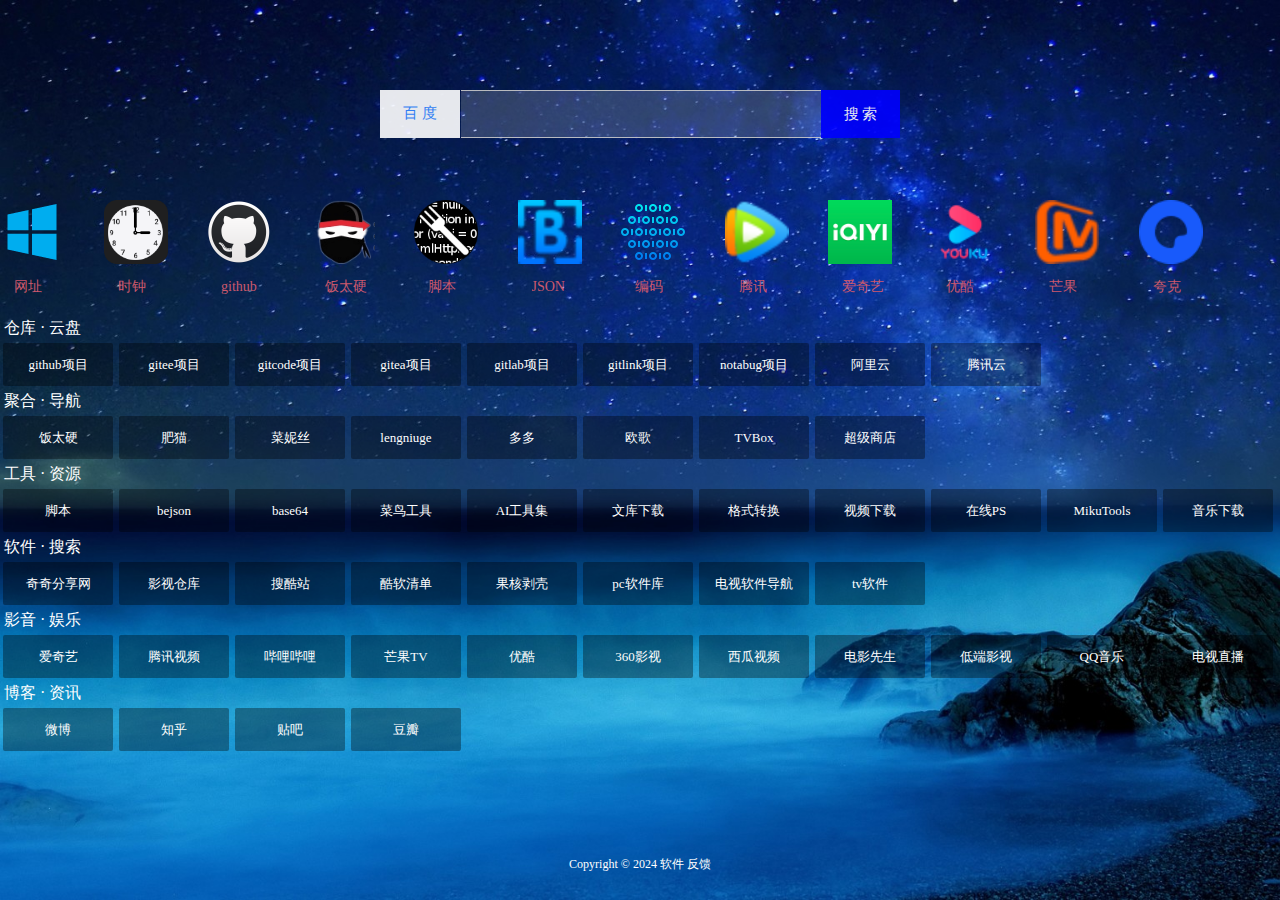
<file: index.html>
﻿

<!DOCTYPE html>
<html>

<head>
	<meta http-equiv="Content-Type" content="text/html; charset=UTF-8">
	<title>路上的人</title>
	<meta name="viewport"
		content="width=device-width, initial-scale=1.0, user-scalable=no, minimum-scale=1.0, maximum-scale=1.0">
	<meta content="telephone=no,email=no" name="format-detection">
	<meta content="yes" name="apple-mobile-web-app-capable">
	<meta name="apple-mobile-web-app-status-bar-style" content="black">
	<meta name="apple-touch-fullscreen" content="yes">
	<meta name="keywords" content="路上的人">
	<meta name="description" content="一个简单美观可自定义的网址导航">
	<link rel="shortcut icon" href="favicon.ico">
	<link rel="stylesheet" type="text/css" href="css/style.css">
	<link rel="stylesheet" type="text/css" href="css/yidong.css">
    <script src="./js/jquery.min.js"></script>
    <script src="./js/keyword.js"></script>
	<!-- 本项目开源地址：https://github.com/appexplore/jianavi 请勿完全抄袭源码，请勿声明自己是原创，开源版和运行的版本功能有差异，界面相同 -->
</head>

<body>

	<div class="baidu baidu-2">
		<!--<form name="f" action="https://www.baidu.com/s" target="_blank"> -->
			<form name="f" action="https://www.jianavi.com/baidu" target="_blank">
			<div class="Select-box-2" id="baidu">
				<ul>
					<li class="this_s">百 度</li>
					<li class="miji_s">duck</li>
					<li class="bing_s">必 应</li>
					<li class="google_s">谷 歌</li>
					<li class="baidu_s">百 度</li>
					<li class="ff_s">F 搜</li>
				</ul>
			</div>
			<div class="in5">
				<input name="wd" id="kw-2" maxlength="100" autocomplete="off" type="text">
				<div class="qingkong" id="qingkong" title="清空">x</div>
			</div>
			<input value="搜 索" id="su-2" type="submit">
		</form>
		<ul class="keylist"></ul>
	</div>

        <div class="box">
          <a href="https://manmandebaba.github.io/" class="click" target="_blank" rel="nofollow"></a>
          <p><img class="icon" src="./img/Windows.png" /></p>
          <p class="url">网址</p>
        </div>
        <div class="box">
          <a href="http://time.deloped.com" class="click" target="_blank" rel="nofollow"></a>
          <p><img class="icon" src="./img/Timer.png" /></p>
          <p class="url">时钟</p>
        </div>
        <div class="box">
          <a href="https://github.com/" class="click" target="_blank" rel="nofollow"></a>
          <p><img class="icon" src="./img/github.png" /></p>
          <p class="url">github</p>
        </div>
        <div class="box">
          <a href="https://www.xn--sss604efuw.top/jm/" class="click" target="_blank" rel="nofollow"></a>
          <p><img class="icon" src="./img/fty.png" /></p>
          <p class="url">饭太硬</p>
        </div>
        <div class="box">
          <a href="https://greasyfork.org/zh-CN/scripts" class="click" target="_blank" rel="nofollow"></a>
          <p><img class="icon" src="./img/Greasy Fork.png" /></p>
          <p class="url">脚本</p>
        </div>
        <div class="box">
          <a href="https://www.bejson.com/" class="click" target="_blank" rel="nofollow"></a>
          <p><img class="icon" src="./img/BEJSON.ico" /></p>
          <p class="url">JSON</p>
        </div>
        <div class="box">
          <a href="https://base64.us/" class="click" target="_blank" rel="nofollow"></a>
          <p><img class="icon" src="./img/Base64.png" /></p>
          <p class="url">编码</p>
        </div>
        <div class="box">
          <a href="https://v.qq.com/" class="click" target="_blank" rel="nofollow"></a>
          <p><img class="icon" src="./img/QQ.ico" /></p>
          <p class="url">腾讯</p>
        </div>
        <div class="box">
          <a href="https://www.iqiyi.com/" class="click" target="_blank" rel="nofollow"></a>
          <p><img class="icon" src="./img/IQIYI.ico" /></p>
          <p class="url">爱奇艺</p>
        </div>
        <div class="box">
          <a href="https://www.youku.com/" class="click" target="_blank" rel="nofollow"></a>
          <p><img class="icon" src="./img/YOUKU.ico" /></p>
          <p class="url">优酷</p>
        </div>
        <div class="box">
          <a href="https://www.mgtv.com/" class="click" target="_blank" rel="nofollow"></a>
          <p><img class="icon" src="./img/MG.ico" /></p>
          <p class="url">芒果</p>
        </div>
        <div class="box">
          <a href="https://www.quark.cn/" class="click" target="_blank" rel="nofollow"></a>
          <p><img class="icon" src="./img/KK.png" /></p>
          <p class="url">夸克</p>
        </div>

<div class="jj-list-tit">仓库   ·   云盘</div>
<ul class="jj-list-con _b">
<li><a href="https://github.com/" class="link-3" target="_blank" rel="nofollow">github项目</a></li>
<li><a href="https://gitee.com/explore" class="link-3" target="_blank" rel="nofollow">gitee项目</a></li>
<li><a href="https://gitcode.net/explore/projects/starred" class="link-3" target="_blank" rel="nofollow">gitcode项目</a></li>	
<li><a href="https://gitea.com/explore/repos" class="link-3" target="_blank" rel="nofollow">gitea项目</a></li>
<li><a href="https://gitlab.com/explore?sort=latest_activity_desc&name=tvbox&sort=latest_activity_desc" class="link-3" target="_blank" rel="nofollow">gitlab项目</a></li>
<li><a href="https://www.gitlink.org.cn/explore" class="link-3" target="_blank" rel="nofollow">gitlink项目</a></li>
<li><a href="https://notabug.org/explore/repos" class="link-3" target="_blank" rel="nofollow">notabug项目</a></li>
<li><a href="https://www.aliyun.com/" class="link-3" target="_blank" rel="nofollow">阿里云</a></li>	
<li><a href="https://cloud.tencent.com/" class="link-3" target="_blank" rel="nofollow">腾讯云</a></li>
				</ul>
				</div>
<div class="jj-list-tit">聚合 · 导航</div>
<ul class="jj-list-con _b">
<li><a href="https://www.xn--sss604efuw.top/" class="link-3" target="_blank" rel="nofollow">饭太硬</a></li>
<li><a href="http://xn--z7x900a.live/" class="link-3" target="_blank" rel="nofollow">肥猫</a></li>
<li><a href="https://tv.菜妮丝.top" class="link-3" target="_blank" rel="nofollow">菜妮丝</a></li>
<li><a href="https://www.lengniuge.cf/" class="link-3" target="_blank" rel="nofollow">lengniuge</a></li>
<li><a href="https://yydsys.top/" class="link-3" target="_blank" rel="nofollow">多多</a></li>
<li><a href="http://nxog.top/" class="link-3" target="_blank" rel="nofollow">欧歌</a></li>
<li><a href="https://home.tvbox.xn--fiqs8s/" class="link-3" target="_blank" rel="nofollow">TVBox</a></li>
<li><a href="https://m.n13.club/" class="link-3" target="_blank" rel="nofollow">超级商店</a></li>
				</ul>
				</div>
<div class="jj-list-tit">工具 · 资源</div>
<ul class="jj-list-con _b">
<li><a href="https://greasyfork.org/zh-CN/scripts" class="link-3" target="_blank" rel="nofollow">脚本</a></li>
<li><a href="https://www.bejson.com/" class="link-3" target="_blank" rel="nofollow">bejson</a></li>
<li><a href="https://base64.us/" class="link-3" target="_blank" rel="nofollow">base64</a></li>
<li><a href="https://www.jyshare.com/" class="link-3" target="_blank" rel="nofollow">菜鸟工具</a></li>
<li><a href="https://www.tishi.top/?invite=3gKRJj" class="link-3" target="_blank" rel="nofollow">AI工具集</a></li>				
<li><a href="https://www.mmhtml.com/zh/" class="link-3" target="_blank" rel="nofollow">文库下载</a></li>
<li><a href="https://convertio.co/zh/" class="link-3" target="_blank" rel="nofollow">格式转换</a></li>
<li><a href="https://weibomiaopai.com/" class="link-3" target="_blank" rel="nofollow">视频下载</a></li>
<li><a href="https://www.photopea.com/" class="link-3" target="_blank" rel="nofollow">在线PS</a></li>
<li><a href="https://tools.miku.ac/" class="link-3" target="_blank" rel="nofollow">MikuTools</a></li>
<li><a href="https://daga.cc/yue/" class="link-3" target="_blank" rel="nofollow">音乐下载</a></li>
				</ul>
				</div>
<div class="jj-list-tit">软件 · 搜索</div>
<ul class="jj-list-con _b">
<li><a href="http://bbs.qiqiv.cn/" class="link-3" target="_blank" rel="nofollow">奇奇分享网</a></li>
<li><a href="http://www.wmdz.com/index.html" class="link-3" target="_blank" rel="nofollow">影视仓库</a></li>
<li><a href="https://www.soukuzhan.com/" class="link-3" target="_blank" rel="nofollow">搜酷站</a></li>
<li><a href="https://www.coolist.net/windows/" class="link-3" target="_blank" rel="nofollow">酷软清单</a></li>
<li><a href="https://www.ghxi.com/" class="link-3" target="_blank" rel="nofollow">果核剥壳</a></li>
<li><a href="https://www.pcoof.com/" class="link-3" target="_blank" rel="nofollow">pc软件库</a></li>
<li><a href="https://zzzzz.tv/" class="link-3" target="_blank" rel="nofollow">电视软件导航</a></li>
<li><a href="https://www.iptvkk.com/" class="link-3" target="_blank" rel="nofollow">tv软件</a></li>
                                </ul>
				</div>
<div class="jj-list-tit">影音 · 娱乐</div>
<ul class="jj-list-con _b">
<li><a href="https://www.iqiyi.com/" class="link-3" target="_blank" rel="nofollow">爱奇艺</a></li>
<li><a href="https://v.qq.com/" class="link-3" target="_blank" rel="nofollow">腾讯视频</a></li>
<li><a href="https://www.bilibili.com/" class="link-3" target="_blank" rel="nofollow">哔哩哔哩</a></li>
<li><a href="https://www.mgtv.com/" class="link-3" target="_blank" rel="nofollow">芒果TV</a></li>
<li><a href="https://www.youku.com/" class="link-3" target="_blank" rel="nofollow">优酷</a></li>
<li><a href="https://www.360kan.com/" class="link-3" target="_blank" rel="nofollow">360影视</a></li>
<li><a href="https://www.ixigua.com/" class="link-3" target="_blank" rel="nofollow">西瓜视频</a></li>
<li><a href="https://dianyi.ng/" class="link-3" target="_blank" rel="nofollow">电影先生</a></li>
<li><a href="https://ddys.pro/" class="link-3" target="_blank" rel="nofollow">低端影视</a></li>	
<li><a href="https://y.qq.com/" class="link-3" target="_blank" rel="nofollow">QQ音乐</a></li>
<li><a href="http://www.tvyan.com/" class="link-3" target="_blank" rel="nofollow">电视直播</a></li>
                                </ul>
				</div>
<div class="jj-list-tit">博客 · 资讯</div>
<ul class="jj-list-con _b">
<li><a href="https://weibo.com/" class="link-3" target="_blank" rel="nofollow">微博</a></li>
<li><a href="https://www.zhihu.com/" class="link-3" target="_blank" rel="nofollow">知乎</a></li>
<li><a href="https://tieba.baidu.com/" class="link-3" target="_blank" rel="nofollow">贴吧</a></li>
<li><a href="https://www.douban.com/" class="link-3" target="_blank" rel="nofollow">豆瓣</a></li>
				</ul>
				</div>


			<!-- 底部版权start -->
			<!-- 开源不易，请勿去除下方版权信息 -->
			<!-- 如果您想修改下方版权信息，请打赏并留言您的网址 >> https://afdian.net/@appts -->
			
			<div class="footer1">Copyright © 2024
				<a href="https://manmandebaba.github.io/" style="color:#ffffff;" target="_blank" rel="nofollow">软件</a> 
				<a href="" style="color:#ffffff;" target="_blank" rel="nofollow">反馈 </a> 
			</div>


			<div class="footer">Copyright © 2024
				<a href="https://manmandebaba.github.io/" style="color:#ffffff;" target="_blank" rel="nofollow">软件</a>
				<a href="" style="color:#ffffff;" target="_blank" rel="nofollow">反馈 </a>  
			</div>
		<!-- 底部版权end -->
</div>
	<script type="text/javascript"
		src="https://cdn.bootcdn.net/ajax/libs/jquery/3.6.4/jquery.min.js"></script>
		<script type="text/javascript" src="js/js.js?v=3"></script>
</body>

</html>
</file>
<file: css/style.css>
﻿*{ margin: 0; padding: 0; font-family: "微软雅黑"}
body, ul, li, h1, h2, h3, h4, h5, h6, p, form, dl, dt, dd { margin: 0px; padding: 0px; font-size: 14px; font-weight: normal;}
img { border-style: none;}
li{ list-style: none; float: left}
a{ text-decoration: none}
body {	
    background-image: url(../img/01.jpg);
	background-size: cover;
	background-repeat: no-repeat;
	background-attachment: fixed;
}

/*百度搜索*/
.baidu{
	float: left;
	margin: 8px 0;
	margin-left: 100px;
	}
.baidu form{
	position: relative
}
#Select{
	float: left;
	border: 1px solid #ccc	
	}

.Select-box{
	text-align: center;
	float: left;
	position: relative;
	}
.Select-box ul{
	height: 40px;
	position: absolute;
	left: -1px;
	top: 0px;
	z-index: 9999;
	background: #FFF;
	border: 1px solid #ccc;
	border-top: none;
	overflow: hidden
	}
.Select-box li{
	width: 60px;
	line-height: 40px;
	font-size: 14px;
	color: #484848;
	border: 0;
	cursor: pointer;
	}
.Select-box li:hover{
	background: #3385ff;
	color: #FFF;
	}
.Select-box .this_s{
	color: #317ef3;
	}
.Select-box .this_s:hover{
	background: #FFF;
	color: #317ef3;
	}
	
.qingkong{
	position: absolute;
	right: 95px;
	top: 12px;
	width: 18px;
	height: 18px;
	background: rgba(0,0,0,0.1);
	border-radius: 18px;
	line-height: 16px;
	color: #666666;
	cursor: pointer;
	text-align: center;
	font-size: 14px;
	display: none;
}
.qingkong:hover{
	background: rgba(0,0,0,0.2);
}
.qingkong:active{
	background: rgba(0,0,0,0.3);
}
.content{
	width: 1100px;	
    position: absolute; 
    left: 50%;
    transform: translateX(-50%);
    top:25%;
}
.qingkong{
	right: 115px;
	top: 15px;
}
/*内容区域*/
.body{
	width: 100%;
	height: auto;
	z-index: 1;
}
.bg-2{
	padding-top: 60px;
}
.content{
	width: 1100px;
	overflow: hidden;
	margin: 30px auto;
}
	
	
.nav-list{
	width: 1100px;
	}

/*优秀网站推荐*/

/*小分栏*/
.mix-content{
	width: 1120px;
	margin: 0 auto;
	overflow: hidden;
}

.left-tips{
	font-size: 12px;
	color: #959595;
	float: left;
}
.right-tips{
	font-size: 12px;
	color: #959595;
	float: right;
}

.tit-style2{
	margin-top: 35px;
	padding: 0 50px;
	padding-top: 30px;
	line-height: 40px;
	border-top: 2px solid #FFF;
	border-bottom: 2px solid #FFF;
	display: inline-block;

}

.min-tit{
	font-size: 15px;
	color: #959595;
}

/*-----------------------------简洁版样式定义- 开始---------------------------------------------------*/

.baidu-2{
	width: 100%;
	height: 110px;
	margin: 0 auto;
	background: none;
	padding-top: 90px;
	z-index: 1;
	}
.baidu-2 form{
	width: 520px;
	margin: 0 auto;
}
.baidu-2 input{
	padding: 13px 8px;
	opacity: 0.9;
	font-size: 15px;
	}
#Select-2{
	float: left;
	}

.Select-box-2{
	text-align: center;
	float: left;
	position: relative;
	}
.Select-box-2 ul{
	height: 48px;
	position: absolute;
	left: 0px;
	top: 0px;
	z-index: 9999;
	background: rgba(255,255,255,0.9);
	border: none;
	overflow: hidden
	}
.Select-box-2 li{
	width: 60px;
	line-height: 46px;
	font-size: 15px;
	color: #484848;
	border: 0;
	cursor: pointer;
	width: 80px;
	}
.Select-box-2 li:hover{
	background: #3385ff;
	color: #FFF;
	}
.Select-box-2 .this_s{
	color: #317ef3;
	width: 80px;
	}
.Select-box-2 .this_s:hover{
	background: none;
	color: #317ef3;
	}

	#kw-2 {
    width: 413px;
    outline: 0;
    border: 1px solid #ccc;
    background: rgba(255,255,255,0.2);
    color: #000000;
    padding-left: 8px;
    font-weight: bold;
    height: 48px;
    box-sizing: border-box;
}
#su-2{
	width: 90px;
	background: blue;
	
	border-top: #3385ff 1px solid;
	border-bottom: 1px solid #2d78f4;
	color: #FFF;
	cursor: pointer;
	/*去轮廓阴影*/
	outline: none;
	height: 48px;
	border: none;
	}	
#su-2:hover{
	background: blue;
	border-bottom: 1px solid blue;
	}
#su-2:active{
	background: blue;
	box-shadow: inset 1px 1px 3px blue;
	-webkit-box-shadow: inset 1px 1px 3px blue;
	}


.jianjie{
	width: 1170px;
	z-index: 1;
}
.jj-list{
	width: 350px;
	margin-right: 25px;
	float: left;
	margin-bottom: 20px;
	z-index: 1;
}
.jj-list-tit{
	font-size: 16px;
	line-height: 25px;
	color: #ffffff;
	padding-left: 4px;
	z-index: 1;
}
.jj-list-con{
	overflow: hidden;
	z-index: 1;
}
.jj-list-con li{
	width: 110px;
	margin: 3px 3px;
}
.link-3{
	display: block;
	background: rgba(0,0,0,.35);
	color: #FFF;
	font-size: 13px;
	text-align: center;
	line-height: 35px;
	padding: 4px 0;
	border-radius: 2px;
	transition: all 0.2s;
	z-index: 1;
}
.link-3:hover{
	background: rgba(0,0,0,.45);
	font-size: 15px;
	font-weight: bold
}

.footer {  
	color: #ffffff;
    font-size: 12px;
    text-align: center;
    position: absolute;
    bottom: 2%;
    left: 50%;
    transform: translateX(-50%);
}

.footer1{
	display: none;
}



/*-----------------------------简洁版样式定义- 结束---------------------------------------------------*/


div#baidu {
    width: 80px;
    /* height: 50px; */
    height: 1.2rem;
    /* background-color: #fff; */
    box-sizing: border-box;
    text-align: center;
}

.baidu-2 form {
    max-width: 520px;
    width: 80%;
    display: flex;
    justify-content: space-between;
    height: 1.2rem;
    padding: 0;
    z-index: 2;
}

.in5 {
    width: calc(100% - 160px);
    position: relative;
    box-sizing: border-box;
}

div#qingkong {
    position: absolute;
    right: 8px;
    top: 50%;
    transform: translateY(-50%);
    line-height: 14px;
    color: #e6e6e6;
}

input#su-2 {
    width: 79px;
    box-sizing: border-box;
}

#kw-2 {
    width: 100%;
    border-left: none;
    border-right: none;
}

@media screen and (max-width: 768px) {
	ul.keylist {
	    width: calc(80% - 0px) !important;
	}
	/*整个表单宽度*/
	.baidu-2 form{
		
	}
	div.in5 {
	    width: calc(100% - 80px);
	}
	input#su-2{
		position: absolute;
    	right: 0;
	}
}
.keylist {
    max-width: 360px;
    width: calc(80% - 160px);
    box-sizing: border-box;
    z-index: 52;
    margin: auto;
}

ul.keylist {
    outline: 0;
    background: #fff;
    color: #000000;
    font-weight: bold;
    position: relative;
}
ul.keylist li {
    float: none;
    padding: 3px 8px;
}
.keylist li:hover{
	background-color:#f1f1f1;
}
.keylist li.active{
	background-color:#f1f1f1;
}
body, ul, li, h1, h2, h3, h4, h5, h6, p, form, dl, dt, dd {
    z-index: 1;
}

/*zdy*/
.zdy_button img {
    width: 36px;
    float: right;
    margin: 10px 30px;
    cursor: pointer;
}
.zdy{
    width: 100%;
    margin: auto;
    height: 100%;
    position: fixed;
    left: 0px;
    top: 0px;
    background: rgb(0,0,0,0.6);
    overflow: auto;
    display: none;
    z-index: 6;
}
.zdy_content{
    background: white;
    width: 600px;
    
    margin: auto;
    margin-top: 50px;
    border-radius: 5px;
    padding: 20px 0px;
    font-size: 23px;
}
span.zdy_edit {
	/*url(img/edit.ico)*/
    background: url(../img/edit.ico);
    background-size: 20px 20px;
    width: 20px;
    height: 20px;
    display: inline-block;
    margin-right: 10px;
}
span.zdy_close {
	float: right;
    background: url(../img/close.jpg);
    background-size: 20px 20px;
    width: 20px;
    height: 20px;
    display: inline-block;
    margin-right: 10px;
    cursor: pointer;
}
.zdy_close:hover,.zdy_b:hover{
	opacity: 0.7;
}
.zdy_top {
    border-bottom: 1px solid #d2d2d2;
    padding: 0 20px 20px;
    margin-bottom: 10px;
}
.zdy_b {
    width: 100px;
    height: 45px;
    border: 0px;
    border-radius: 5px;
    color: white;
    text-align: center;
    line-height: 44px;
    display: inline-block;
    cursor: pointer;
}
.zdy_false {
    background-color: #d2d2d2;
    margin-left: 155px;
    margin-right: 90px;
}
.zdy_true{
	background-color: #0271CD;
}
.zdy_foot {
    padding: 20px 0 0;
    border-top: 1px solid #d2d2d2;
    margin-top: 20px;
}
.z_m_i {
    padding: 10px 20px 0;
    box-sizing: border-box;
    position: relative;
}
span.z_i_img_1 {
    background: url(../img/a.jpg) no-repeat;
    display: inline-block;
    width: 20px;
    background-size: 18px;
    height: 20px;
    position: absolute;
    top: 24px;
    left: 25px;
}
span.z_i_img_2 {
    background: url(../img/link.jpg) no-repeat;
    display: inline-block;
    width: 20px;
    background-size: 18px;
    height: 20px;
    position: absolute;
    top: 24px;
    left: 25px;
}
input.zdy_input {
    background: white;
    width: 100%;
    margin: auto;
    border-radius: 5px;
    padding: 8px 30px;
    box-sizing: border-box;
}
.jj-list-con li{
	position: relative;
	height: 42px;
}
.i_r_remove {
    position: absolute;
    top: 0;
    right: 0;
    width: 20px;
    height: 20px;
    text-align: center;
    line-height: 42px;
    background-color: red;
    color: #fff;
    display: none; 
    cursor: pointer;
    background: url(../img/close.jpg) red;
    background-size: 20px 20px;
}
.i_r_remove:hover{
	background-color: #fc0b0b;
}
.jj-list-con li:hover .i_r_remove{
	display: block;
}

.i_r_edit {
    position: absolute;
    top: 0;
    right: 0;
    width: 20px;
    height: 20px;
    text-align: center;
    line-height: 42px;
    color: #fff;
    display: none; 
    cursor: pointer;
    background: url(../img/edit.ico) #d2d2d2;
    background-size: 20px 20px;
}

.zdy_button {
    position: absolute;
    right: 0;
}




img.smaller {
	width: 540;
	height: 195;
	/* max-width: 300px; */
	animation: flipInX 2s;
	-webkit-animation: flipInX 2s
}

.logo {
	font-size: 32px;
	white-space: normal;
	word-wrap: break-word;
	text-decoration: none;
	color: #232323;
	padding-bottom: 15px;
}

#search_input {
	width: 90%;
	height: 60px;
	background-color: transparent;
	border: none;
	outline: 0;
	font-size: 18px;
	padding: 0 20px;
	border-radius: 50px;
	-webkit-text-size-adjust: 100%;
	-webkit-tap-highlight-color: rgba(0, 0, 0, 0);
}

#search_keyword {
    padding-right: 50px;
	height: 60px;
	background-color: transparent;
	border: none;
	outline: 0;
	font-size: 18px;
	-webkit-text-size-adjust: 100%;
	-webkit-tap-highlight-color: rgba(0, 0, 0, 0);
}

.search_part {
	/*margin-bottom: 50px;*/
	margin-top: 20px
}

span {
	display: block;
	overflow: hidden;
	padding-left: 5px;
	/* vertical-align: middle */
}

.search-section {
	box-shadow: 0 0 18px rgba(70,70,40,.255);
	-webkit-animation: fadeIn 1s;
	animation: fadeIn 1s;
	background-color: rgba(255,255,255,.100);
	border-radius: 40px;
	display: table;
	vertical-align: middle;
	width: 80%;
	height: 60px;
	max-width: 800px;
	margin: 10px auto
}

#search_submit {
	outline: 0;
	height: 40px;
	float: right;
	color: #eee;
	font-size: 16px;
	font-weight: 700;
	border: none;
	background-color: transparent;
	padding: 0 13px 0 13px
}

#content {
	width: 100%;
	text-align: center;
	padding-top: 15px;
	top: 50%;
	height: 100px;
	margin-top: 180px
}

@media screen and (max-width: 1500px){#content{margin-top: 80px;}}

.search-section {
    z-index:10;
}

.boxs {
	margin: 50px auto;
	z-index:-1;
	max-width: 900px;
}

@media screen and (max-width: 900px){.boxs{max-width: 390px;}}

.box {
	position: relative;
	display: inline-block;
	width: 100px;
	border: 0;
	animation: fadeInDown 1s;
	-webkit-animation: fadeInDown 1s;
}

@media screen and (max-width: 900px){.box{width: 90px;}}

.box a {
	width: 100%;
	height: 100%;
	position: absolute;
	left: 0;
	top: 0
}

.url {
	color: #CD596D;
	height: 32px;
	line-height: 32px;
	width: 72px;
	font-size: 14px;
	white-space: nowrap;
	overflow: hidden;
	margin: auto;
	border-top-right-radius: 15px;
	border-bottom-right-radius: 15px;
	-webkit-border-top-right-radius: 15px;
	-webkit-border-bottom-right-radius: 15px;
	text-overflow: ellipsis;
	-o-text-overflow: ellipsis;
	-ms-text-overflow: ellipsis;
	padding-top: 3px;
	padding-bottom: 8px
}

.icon {
	width: 64px;
	height: 64px;
	max-width: 72px
}

@-webkit-keyframes flipInX {
	0% {
		-webkit-transform: perspective(400px) rotateX(90deg);
		transform: perspective(400px) rotateX(90deg);
		opacity: 0
	}

	40% {
		-webkit-transform: perspective(400px) rotateX(-10deg);
		transform: perspective(400px) rotateX(-10deg)
	}

	70% {
		-webkit-transform: perspective(400px) rotateX(10deg);
		transform: perspective(400px) rotateX(10deg)
	}

	100% {
		-webkit-transform: perspective(400px) rotateX(0);
		transform: perspective(400px) rotateX(0);
		opacity: 1
	}
}

@keyframes flipInX {
	0% {
		-webkit-transform: perspective(400px) rotateX(90deg);
		-ms-transform: perspective(400px) rotateX(90deg);
		transform: perspective(400px) rotateX(90deg);
		opacity: 0
	}

	40% {
		-webkit-transform: perspective(400px) rotateX(-10deg);
		-ms-transform: perspective(400px) rotateX(-10deg);
		transform: perspective(400px) rotateX(-10deg)
	}

	70% {
		-webkit-transform: perspective(400px) rotateX(10deg);
		-ms-transform: perspective(400px) rotateX(10deg);
		transform: perspective(400px) rotateX(10deg)
	}

	100% {
		-webkit-transform: perspective(400px) rotateX(0);
		-ms-transform: perspective(400px) rotateX(0);
		transform: perspective(400px) rotateX(0);
		opacity: 1
	}
}

@-webkit-keyframes fadeIn {
	0% {
		opacity: 0
	}

	100% {
		opacity: 1
	}
}

@keyframes fadeIn {
	0% {
		opacity: 0
	}

	100% {
		opacity: 1
	}
}

@-webkit-keyframes fadeInDown {
	0% {
		opacity: 0;
		-webkit-transform: translateY(-20px);
		transform: translateY(-20px)
	}

	100% {
		opacity: 1;
		-webkit-transform: translateY(0);
		transform: translateY(0)
	}
}

@keyframes fadeInDown {
	0% {
		opacity: 0;
		-webkit-transform: translateY(-20px);
		-ms-transform: translateY(-20px);
		transform: translateY(-20px)
	}

	100% {
		opacity: 1;
		-webkit-transform: translateY(0);
		-ms-transform: translateY(0);
		transform: translateY(0)
	}
}

* {
	padding: 0;
	margin: 0
}

li {
	list-style: none;
}

li a{
	border-radius: 16px;
	background: #d5d5d5;
    padding: 0px 15px;
}

li a:hover{
	background: #e9e9e9;
}

#btn {
	width: 560px;
	padding: 10px 10px;
	border: 1px solid rgb(45,129,240)
}

a {
	display: inline-block;
	text-decoration: none;
	color: rgba(0,0,0,0.8);
	outline: none;
	line-height: 35px
}

.search-section {
    margin-top: 14px;
    margin-bottom: 40px;
}
.search-section {
    position: relative;
    display: flex;
}
.search-left {
    display: flex;
    width: 100%;
}
.search-logo {
    padding-left: 80px;
    align-items: center;
    justify-content: center;
    background: url("./img/scgoogle.png") center center no-repeat;
	filter: grayscale(0%);
    -webkit-filter: grayscale(0%);
    -moz-filter: grayscale(0%);
    -o-filter: grayscale(0%);
    filter: alpha(opacity=100);
    -moz-opacity: 1;
    -khtml-opacity: 1;
    opacity: 1;
    cursor: pointer;
    transition-duration: 100ms;
}
.search-logo:hover {
	filter: grayscale(100%);
    -webkit-filter: grayscale(100%);
    -moz-filter: grayscale(100%);
    -o-filter: grayscale(100%);
    filter: alpha(opacity=20);
    -moz-opacity: 0.2;
    -khtml-opacity: 0.2;
    opacity: 0.2;
    transition-duration: 100ms;
}
.search-methods {
    display: none;
    position: absolute;
    border-style: none;
    top: -32px;
    left: -1px;
    width: 80px;
    border-radius: 40px;
    border: 1px solid rgba(217, 217, 217, 0.96);
    background-color: #fff;
    box-shadow: 0 0 18px rgb(70 70 40 / 26%);
}

.search-methods:hover {
    filter: grayscale(0%);
    -webkit-filter: grayscale(0%);
    -moz-filter: grayscale(0%);
    -o-filter: grayscale(0%);
    filter: alpha(opacity=100);
    -moz-opacity: 1;
    -khtml-opacity: 1;
    opacity: 1;
}

.search-methods li {
    margin: 0 20px;
    background: url("./img/scgoogle.png") 10px no-repeat;
    overflow: hidden;
    color: #545454;
    cursor: pointer;
    border-style: none;
    height: 40px;
	filter: grayscale(100%);
    -webkit-filter: grayscale(100%);
    -moz-filter: grayscale(100%);
    -o-filter: grayscale(100%);
    filter: alpha(opacity=20);
    -moz-opacity: 0.2;
    -khtml-opacity: 0.2;
    opacity: 0.2;
}
.search-logo.baidu, li.baidu {
    background-image: url("./img/scbaidu.png");
}
.search-logo.bing, li.bing {
    background-image: url("./img/scbing.png");
}
.search-methods li:hover {
	filter: grayscale(0%);
    -webkit-filter: grayscale(0%);
    -moz-filter: grayscale(0%);
    -o-filter: grayscale(0%);
    filter: alpha(opacity=100);
    -moz-opacity: 1;
    -khtml-opacity: 1;
    opacity: 1;
}

.search-result {
    display: none;
    position: absolute;
    width: 80%;
    top: 65px;
    left: 10%;
    border: 1px solid rgba(187, 187, 187, 1);
    background-color: #fff;
    white-space: nowrap;
    overflow: hidden;
}
.result-item {
    height: 34px;
    line-height: 34px;
}
.result-item.active {
    background: #F0F0F0;
}
.result-item:hover {
    background-color: #eee;
    cursor: pointer;
}

.input-wrap {
    position: relative;
    width: 100%;
    margin-left: -5px;
}
.input-wrap .search-input {
    width: 100%;
}
.input-wrap .clear-keyword {
    display: none;
    position: absolute;
    top: 47%;
    right: 25px;
    transform: translateY(-50%);
    cursor: pointer;
    color: #d2d2d2;
    font-size: 34px;
}

@media screen and (max-width: 900px){.input-wrap .clear-keyword{top: 50%;}}

.search-item {
    padding: 0 0 0 5px;
}
</file>
<file: css/yidong.css>
@media screen and (max-width:768px) {
	*{
		margin:0;padding: 0;
	}

	html,body{
		height: 100%;
		width: 100%;
	}
	/*��絎号�桁�鐚�篏睡��flex絽�絮�*/
	.content{
		width: 15rem;
		display: flex;
  		flex-direction: column;
 		justify-content: space-around;
  		align-items: center;
  		/*height: 46rem;*/
  		position: absolute;
  		top:26%;
}
	/*��膣∽��私��桁�*/
	.baidu{
		position: relative;
		width: 14rem;
		height: 2.6rem;
		left: 50%;
		transform: translateX(-50%);
	}

	.baidu-2{
		height: 2.6rem;
	}

/*��羔�紊�膾ф��膣��������上墾*/
	#Select-2{
		position: absolute;
		left: 0;
	}

	.Select-box-2{
		display: none;
		float: none;
	}

	.Select-box-2  li{
		background-color: yellow;
		display: none;
		float: none;
	}
	/*莨��ユ��桁�*/
	#kw-2{
		width: 10rem;
		height: 1.2rem;
		border:0;
		position: absolute;
		padding-left: 10px;
	}
	/*��膣∽��桁�*/
	#su-2 {
	    width: 3rem;
	    text-align: center;
	    line-height: 0rem;
	    position: absolute;
	    background-color: blue;
	    border-color: blue;
	    right: 1rem;
	    border-radius: 0;
	    height: 1.2rem;
	}
	#su-2:hover{
		background-color: blue;
	}

	#su-2:avtive{
		background-color: blue;
		box-shadow: none;	
	}
	
	/*content筝�������div絎遵墾*/
	.content div{
		width: 100%;
	}
	/*罸鋇��������絎遵墾*/
	.content li{
		width: 4.69rem;
	}
	/*�上�content紊���footer*/
	.footer{  
		display: none;
	}
	/*腱糸���篏睡����footer*/
	.footer1{
		display: block;
		text-align: center;
		position: relative;
		padding-top: 10px;
		bottom: 0;
		color:white;
	}

	input[type="button"], input[type="submit"], input[type="reset"] {

	-webkit-appearance: none;

	}

	textarea {  -webkit-appearance: none;}  
	
}
</file>
